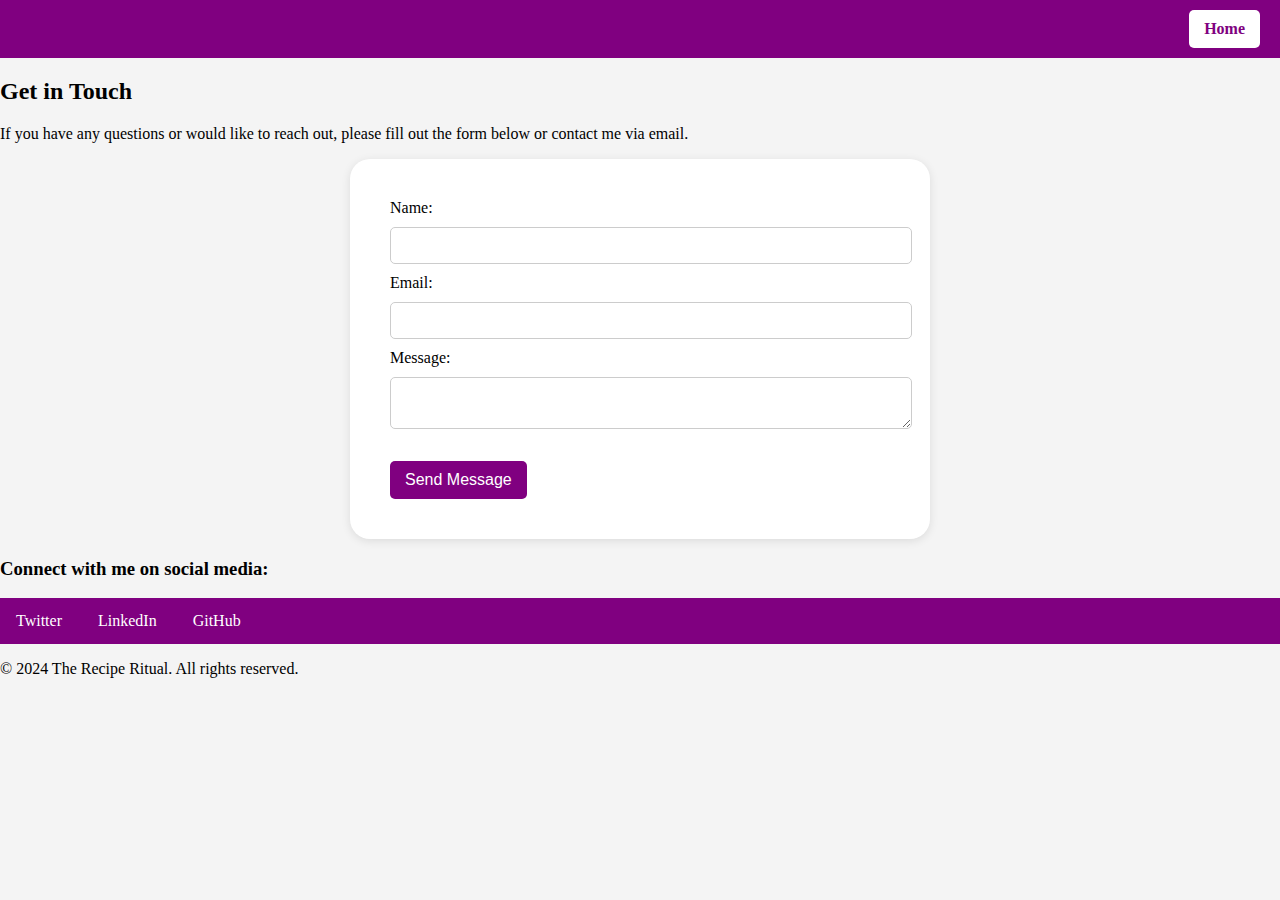
<file: cont.html>
<!DOCTYPE html>
<html lang="en">
<head>
    <meta charset="UTF-8">
    <meta name="viewport" content="width=device-width, initial-scale=1.0">
    <title>Contact</title>
    <link rel="stylesheet" href="cont.css">
</head>
<body>
   <div class="top-bar">
        <a href="index.html" class="home-button"> Home</a>
    </div>
    <main>
        <section>
            <h2>Get in Touch</h2>
            <p>If you have any questions or would like to reach out, please fill out the form below or contact me via email.</p>
            <form action="#" method="post">
                <label for="name">Name:</label>
                <input type="text" id="name" name="" required>
                <br>
                <label for="email">Email:</label>
                <input type="email" id="email" name="email" required>
                <br>
                <label for="message">Message:</label>
                <textarea id="message" name="message" required></textarea>
                <br>
                <br>
                <button type="submit">Send Message</button>
                <br>
                
            </form>
            <h3>Connect with me on social media:</h3>
            <ul >
                <li><a href="https://twitter.com/yourprofile" target="_blank">Twitter</a></li>
                <li><a href="https://linkedin.com/in/yourprofile" target="_blank">LinkedIn</a></li>
                <li><a href="https://github.com/Taranpreet-codes" target="_blank">GitHub</a></li>
            </ul>
        </section>
    </main>
    <footer>
        &copy; 2024 The Recipe Ritual. All rights reserved.
        <br>
        
    </footer>
</body>
</html>
</file>
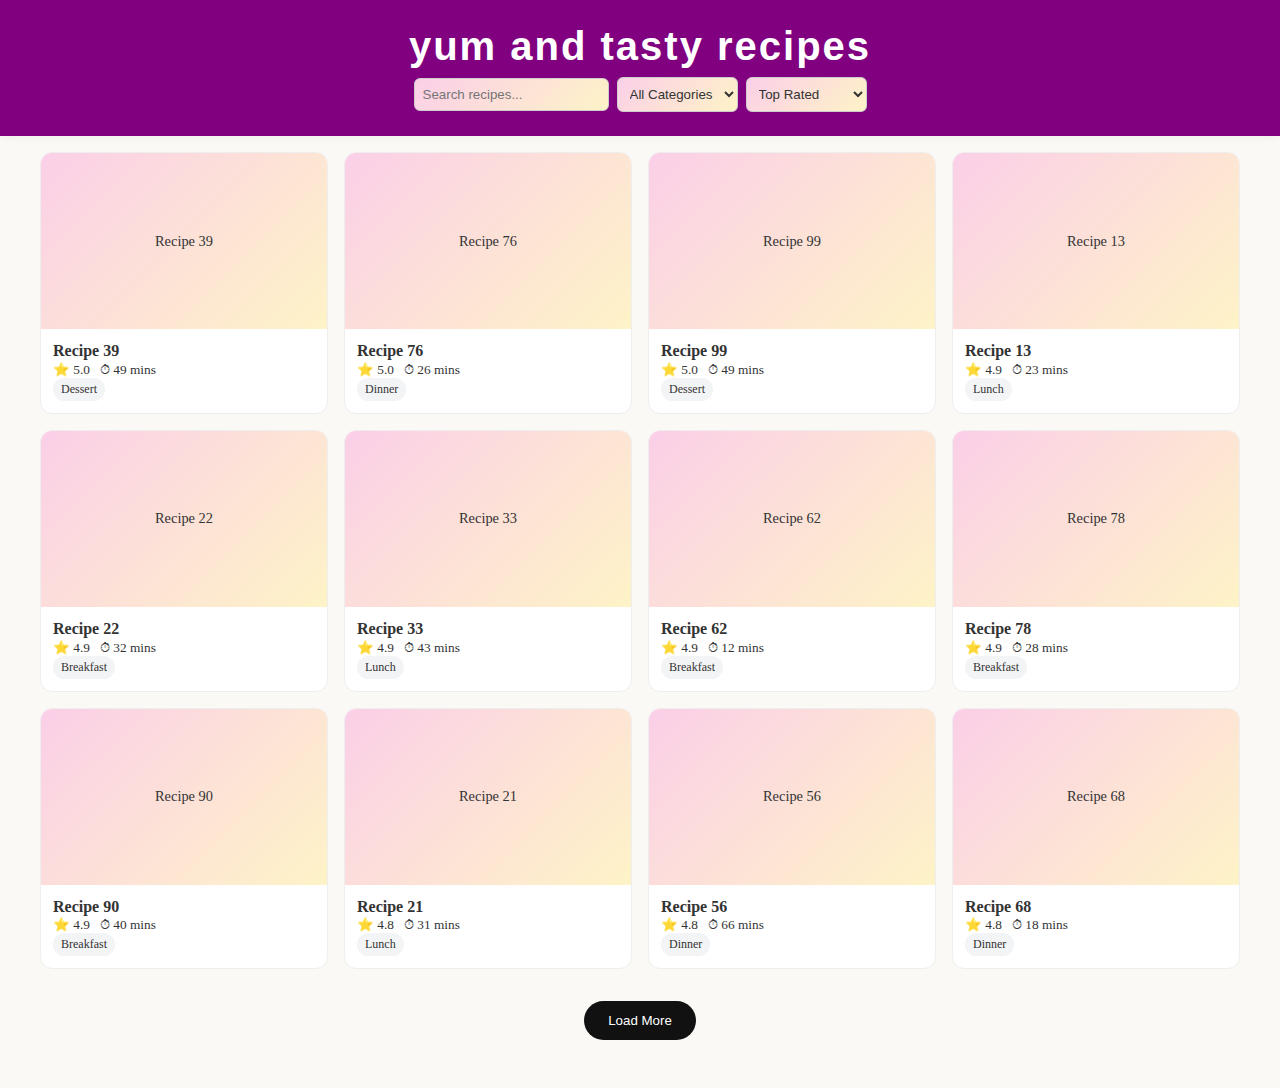
<file: recipe.html>
<!DOCTYPE html>
<html lang="en">
<head>
  <meta charset="UTF-8">
  <meta name="viewport" content="width=device-width, initial-scale=1.0">
  <title>Recipe Index</title>
  <style>
   body {
        
            margin: 0;
            background: #faf9f6;
            color: #333;
        }
        header {
            background:purple;
            box-shadow: 0 2px 8px rgba(0,0,0,0.04);
            padding: 24px 0;
            text-align: center;
        }
        header h1 {
            font-family: cursive,'Gill Sans', 'Gill Sans MT', Calibri, 'Trebuchet MS', sans-serif ;
            font-size: 2.5rem;
            margin: 0;
            letter-spacing: 2px;
            color: white;
            font-weight: 700;
        }
        nav {
            margin-top: 16px;
            background-color: purple;
            padding: 20px 0;
        }
        nav a {
            text-decoration: none;
            color: whitesmoke;
            font-weight: 900;
            margin: 0 16px;
            font-family: 'Montserrat', sans-serif;
            transition: color 0.2s;
        
        }
        nav a:hover {
            color: #ffb347;
        }
    .filters {
      display: flex;
      flex-wrap: wrap;
      gap: 0.5rem;
      margin-top: 0.5rem;
      align-items: center;
            justify-content: center;
            color: #fff;
            text-shadow: 0 2px 8px rgba(0,0,0,0.3);
    }
    .filters input, .filters select {
      padding: 0.5rem;
      border: 1px solid #ccc;
      border-radius: 6px;
      background: linear-gradient(135deg, #fbcfe8, #fef3c7);
      color: #333;
    }
    main {
      max-width: 1200px;
      margin: auto;
      padding: 1rem;
    }
    .grid {
      display: grid;
      grid-template-columns: repeat(auto-fit, minmax(250px, 1fr));
      gap: 1rem;
    }
    .card {
      background: white;
      border-radius: 12px;
      border: 1px solid #eee;
      overflow: hidden;
      display: flex;
      flex-direction: column;
      transition: box-shadow 0.2s ease;
    }
    .card:hover { box-shadow: 0 4px 10px rgba(0,0,0,0.1); }
    .card-img {
      height: 160px;
      background: linear-gradient(135deg, #fbcfe8, #fef3c7);
      display: flex;
      align-items: center;
      justify-content: center;
      font-size: 0.9rem;
      padding: 0.5rem;
      text-align: center;
    }
    .card-body {
      padding: 0.75rem;
      display: flex;
      flex-direction: column;
      flex: 1;
    }
    .card-body h3 {
      margin: 0;
      font-size: 1rem;
      font-weight: bold;
      line-height: 1.3;
    }
    .tags {
      margin-top: auto;
      display: flex;
      gap: 0.25rem;
      flex-wrap: wrap;
      font-size: 0.75rem;
    }
    .tag {
      background: #f3f4f6;
      padding: 0.25rem 0.5rem;
      border-radius: 999px;
    }
    .load-more {
      display: block;
      margin: 2rem auto;
      padding: 0.75rem 1.5rem;
      border: none;
      background: #111;
      color: white;
      border-radius: 999px;
      cursor: pointer;
    }
    .load-more:hover { background: #333; }
  </style>
</head>
<body>

<header>
  <h1>yum and tasty recipes</h1>
  <div class="filters">
    <input type="text" id="search" placeholder="Search recipes...">
    <select id="category">
      <option value="">All Categories</option>
      <option>Dinner</option>
      <option>Lunch</option>
      <option>Breakfast</option>
      <option>Dessert</option>
    </select>
    <select id="sort">
      <option value="rating">Top Rated</option>
      <option value="new">Newest</option>
      <option value="time">Shortest Time</option>
    </select>
  </div>
</header>

<main>
  <div class="grid" id="grid"></div>
  <button class="load-more" id="loadMore">Load More</button>
</main>

<script>
  // Mock data generator
  const recipes = [];
  const categories = ["Dinner","Lunch","Breakfast","Dessert"];
  for(let i=1;i<=100;i++){
    recipes.push({
      id: i,
      title: "Recipe " + i,
      category: categories[i % categories.length],
      time: 10 + (i % 60),
      rating: (Math.random()*2+3).toFixed(1) // 3.0–5.0
    });
  }

  let visible = 12;
  const grid = document.getElementById("grid");
  const loadBtn = document.getElementById("loadMore");
  const searchInput = document.getElementById("search");
  const categorySelect = document.getElementById("category");
  const sortSelect = document.getElementById("sort");

  function render() {
    grid.innerHTML = "";
    let list = [...recipes];

    // filters
    const q = searchInput.value.toLowerCase();
    if(q) list = list.filter(r=>r.title.toLowerCase().includes(q));
    if(categorySelect.value) list = list.filter(r=>r.category===categorySelect.value);

    // sort
    if(sortSelect.value==="time") list.sort((a,b)=>a.time-b.time);
    else if(sortSelect.value==="new") list.sort((a,b)=>b.id-a.id);
    else list.sort((a,b)=>b.rating-a.rating);

    list.slice(0,visible).forEach(r=>{
      const card = document.createElement("div");
      card.className="card";
      card.innerHTML = `
        <div class="card-img">${r.title}</div>
        <div class="card-body">
          <h3>${r.title}</h3>
          <small>⭐ ${r.rating} &nbsp; ⏱ ${r.time} mins</small>
          <div class="tags"><span class="tag">${r.category}</span></div>
        </div>
      `;
      grid.appendChild(card);
    });

    loadBtn.style.display = list.length > visible ? "block" : "none";
  }

  loadBtn.addEventListener("click", ()=>{ visible+=12; render(); });
  searchInput.addEventListener("input", render);
  categorySelect.addEventListener("change", render);
  sortSelect.addEventListener("change", render);

  render();
</script>

</body>
</html>
</file>
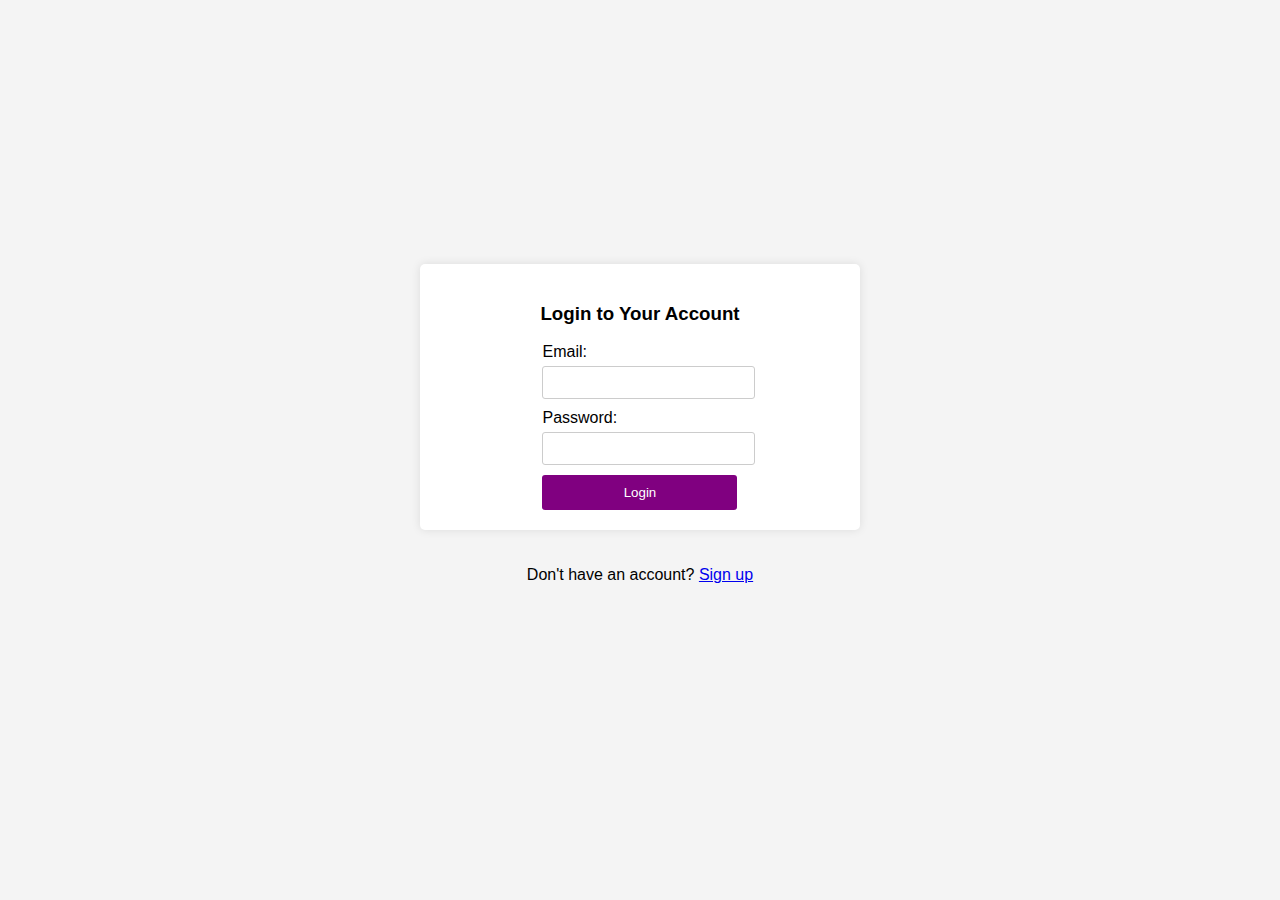
<file: signup.html>
<!DOCTYPE html>
<html lang="en">
<head>
    <meta charset="UTF-8">
    <meta name="viewport" content="width=device-width, initial-scale=1.0">
    <title>Login</title>
    <style>
        body {
            font-family: Arial, sans-serif;
            background-color: #f4f4f4;
            padding: 20%;
            justify-content: center;
           
            align-content: center;
        }
        .topbar {
            color: oldlace;
            background-color: purple;
            display: flex;
            justify-content: center;
            padding: 1%;
            align-items: center;    
        }
        .container {
            display: grid;
            justify-content: center;
            justify-items: center;
            max-width: 400px;
            margin: auto;
            background: white;
            padding: 20px;
            border-radius: 5px;
            box-shadow: 0 0 10px rgba(0,0,0,0.1);
        }
        h3 {
            text-align: center;
        }
        label {
            display: block;
            margin-bottom: 5px;
        }
        input[type="email"],
        input[type="password"] {
            width: 100%;
            padding: 8px;
            margin-bottom: 10px;
            border-radius: 3px;
            border: 1px solid #ccc;
        }
        button {
            width: 100%;
            padding: 10px;
            background-color: purple;
            color: white;
            border: none;
            border-radius: 3px;
        }
        .footer {
            display: flex;
            justify-content: center;
            bottom: 50px;
            margin-top: 20px;
            background-color: #f4f4f4;
            columns: purple;
        }
    </style>    
</head>
<body>
    <div class="container">
        <h3>Login to Your Account</h3>
        <form action="#" method="POST">
            <label for="email">Email:</label>
            <input type="email" id="email" name="email" required>
            <br>
            <label for="password">Password:</label>
            <input type="password" id="password" name="password" required>
            <br>
            <button type="submit">Login</button>
        </form>
    </div>
    <div class="footer">
        <p>Don't have an account? <a href="signup.html">Sign up</a></p>
    </div>
        
    </body>
</html>
</file>
<file: cont.css>
body{
    background-color: #f4f4f4;
    font-family: 'Times New Roman', Times, serif;
    margin: 0;
    padding: 0;
}
.top-bar {
            display: flex;
            justify-content: flex-end;
            background-color:purple;
            padding: 10px 20px;
        }
        .home-button {
            background-color: #ffffff;
            color: purple;
            border: none;
            padding: 10px 15px;
            border-radius: 5px;
            font-weight: bold;
            cursor: pointer;
            text-decoration: none;
}

        .home-button:hover {
            background-color:purple;
            color: white;
        }
form{
    background-color: #fff;
    border-radius: 20px;
    box-shadow: 0 2px 10px rgba(0, 0, 0, 0.1);
    padding: 40px;
    max-width: 500px;
    margin: auto;
}
input[type="text"],
input[type="email"], 
input[type="message"],  
input[type="submit"],
textarea{
    width: 100%;
    padding: 10px;
    margin: 10px 0;
    border: 1px solid #ccc;
    border-radius: 5px;
}
button[type="submit"]{
    background-color:purple;
    color: white;
    padding: 10px 15px;
    border: none;
    border-radius: 5px;
    cursor: pointer;
    font-size: 16px;
    transition: background-color 0.3s ease;
}
button[type="submit"]:hover{
    background-color: orange;
}
ul{
    list-style-type: none;
    padding: 0;
    overflow: hidden;
    justify-content: center;
    background-color: purple;
    color: #fff;

}
ul li a{
    color: #fff;
    text-decoration: none;
    padding: 14px 16px;
    display: block;
    justify-content: center;
    justify-items: center;
}
li{ ]a
    margin-right: 20px;
    text-align: center;
    display: inline-block;
}
</file>
